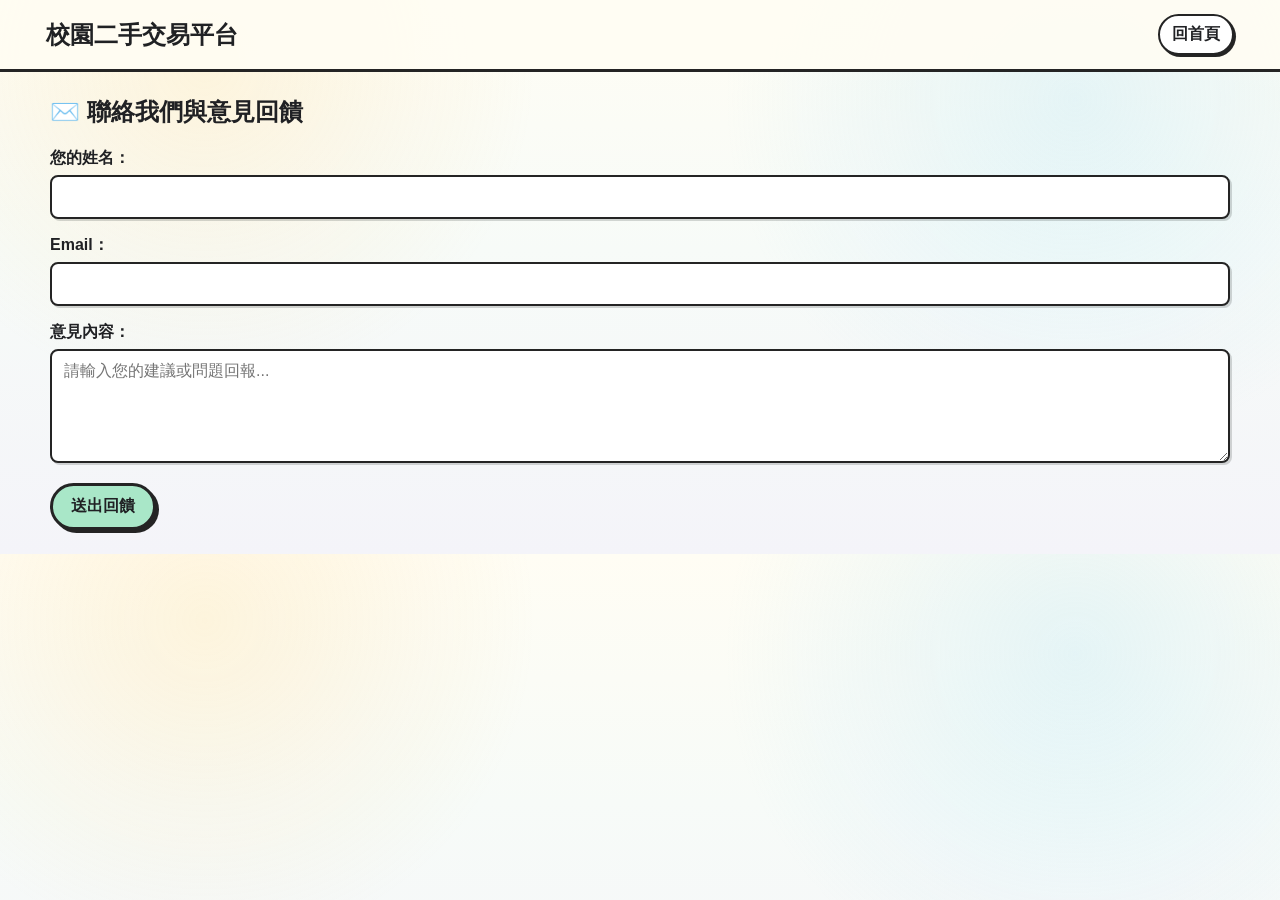
<file: templates/contact.html>
<!DOCTYPE html>
<html lang="zh-TW">
<head>
    <meta charset="UTF-8">
    <title>聯絡我們 - 校園二手交易平台</title>
    <link rel="stylesheet" href="/static/style.css">
</head>
<body>
    <header>
        <h2>校園二手交易平台</h2>
        <nav><a href="/">回首頁</a></nav>
    </header>
    <div class="container">
        <h2>✉️ 聯絡我們與意見回饋</h2>
        <form action="/feedback" method="POST">
            <div class="form-group">
                <label>您的姓名：</label>
                <input type="text" name="name" required>
            </div>
            <div class="form-group">
                <label>Email：</label>
                <input type="email" name="email" required>
            </div>
            <div class="form-group">
                <label>意見內容：</label>
                <textarea name="message" rows="5" required placeholder="請輸入您的建議或問題回報..."></textarea>
            </div>
            <button type="submit">送出回饋</button>
        </form>
    </div>
</body>
</html>
</file>
<file: static/style.css>
/* Global */
:root {
    --ink: #202124;
    --muted: #667085;
    --line: #242424;
    --paper: #fffdf4;
    --mint: #a9e7c8;
    --sky: #a8dff7;
    --sun: #ffd27a;
    --coral: #ff9868;
    --green: #49a06d;
    --blue: #4c9fcf;
    --shadow: 0 14px 32px rgba(32, 33, 36, 0.12);
}

* {
    box-sizing: border-box;
}

body {
    margin: 0;
    color: var(--ink);
    background:
        radial-gradient(circle at 16% 12%, rgba(255, 210, 122, 0.2), transparent 28%),
        radial-gradient(circle at 84% 18%, rgba(168, 223, 247, 0.28), transparent 30%),
        linear-gradient(180deg, #fffdf4 0%, #f7fbf8 45%, #f4f4f9 100%);
    font-family: "Microsoft JhengHei", "Noto Sans TC", Arial, sans-serif;
}

a {
    color: inherit;
}

img {
    max-width: 100%;
}

.site-header {
    position: sticky;
    top: 0;
    z-index: 20;
    display: flex;
    align-items: center;
    justify-content: space-between;
    gap: 18px;
    padding: 14px clamp(16px, 4vw, 46px);
    background: rgba(255, 253, 244, 0.9);
    border-bottom: 3px solid var(--line);
    backdrop-filter: blur(12px);
}

body > header:not(.site-header) {
    display: flex;
    align-items: center;
    justify-content: space-between;
    gap: 16px;
    padding: 14px clamp(16px, 4vw, 46px);
    background: rgba(255, 253, 244, 0.92);
    border-bottom: 3px solid var(--line);
}

body > header:not(.site-header) h2 {
    margin: 0;
}

body > header:not(.site-header) nav {
    display: flex;
    align-items: center;
    gap: 10px;
    flex-wrap: wrap;
}

body > header:not(.site-header) a {
    display: inline-flex;
    align-items: center;
    min-height: 38px;
    padding: 8px 12px;
    border: 2px solid var(--line);
    border-radius: 999px;
    background: #fff;
    color: var(--ink) !important;
    text-decoration: none;
    font-weight: 900;
    box-shadow: 2px 2px 0 var(--line);
}

.brand {
    display: inline-flex;
    align-items: center;
    gap: 10px;
    color: var(--ink);
    text-decoration: none;
    font-size: 1.15rem;
    font-weight: 900;
    white-space: nowrap;
}

.brand-mark {
    display: grid;
    place-items: center;
    width: 42px;
    height: 42px;
    border: 3px solid var(--line);
    border-radius: 50%;
    background: var(--mint);
    box-shadow: 3px 3px 0 var(--line);
}

.main-nav,
.user-nav,
.nav-actions {
    display: flex;
    align-items: center;
    gap: 10px;
    flex-wrap: wrap;
}

.main-nav a,
.user-nav a,
.nav-pill,
.icon-button {
    display: inline-flex;
    align-items: center;
    justify-content: center;
    min-height: 40px;
    border: 2px solid var(--line);
    border-radius: 999px;
    color: var(--ink);
    background: #fff;
    text-decoration: none;
    font-weight: 800;
    box-shadow: 2px 2px 0 var(--line);
    transition: transform 0.16s ease, box-shadow 0.16s ease, background 0.16s ease;
}

.main-nav a,
.user-nav a,
.nav-pill {
    padding: 8px 14px;
}

.main-nav a:hover,
.user-nav a:hover,
.nav-pill:hover,
.icon-button:hover,
.product-card:hover {
    transform: translateY(-2px);
    box-shadow: 4px 5px 0 var(--line);
}

.nav-pill.primary {
    background: var(--coral);
}

.nav-pill.barter {
    background: var(--sun);
}

.avatar-pill {
    display: inline-flex !important;
    align-items: center;
    justify-content: center;
    width: 40px !important;
    height: 40px !important;
    padding: 0 !important;
    border: 2px solid var(--line) !important;
    border-radius: 50% !important;
    overflow: hidden !important;
    box-shadow: 2px 2px 0 var(--line) !important;
    background: #fff !important;
    flex-shrink: 0 !important;
    transition: transform 0.16s ease, box-shadow 0.16s ease, background 0.16s ease !important;
}

.avatar-pill:hover,
.avatar-pill.active {
    transform: translateY(-2px) !important;
    box-shadow: 3px 3px 0 var(--line) !important;
    background: var(--mint) !important;
}

.avatar-pill img {
    width: 100% !important;
    height: 100% !important;
    object-fit: cover !important;
}

.icon-button {
    position: relative;
    width: 44px;
    padding: 0;
    cursor: pointer;
}

.icon-button img {
    width: 28px;
    height: 28px;
    object-fit: contain;
}

.badge-count {
    position: absolute;
    top: -8px;
    right: -8px;
    min-width: 21px;
    height: 21px;
    padding: 0 6px;
    display: grid;
    place-items: center;
    border: 2px solid var(--line);
    border-radius: 999px;
    background: var(--coral);
    color: var(--ink);
    font-size: 0.78rem;
    font-weight: 900;
}

.page-shell {
    width: min(1180px, calc(100% - 32px));
    margin: 0 auto;
}

.hero-section {
    position: relative;
    display: grid;
    grid-template-columns: minmax(0, 1.15fr) minmax(260px, 0.85fr);
    gap: clamp(26px, 5vw, 58px);
    align-items: center;
    min-height: 510px;
    padding: clamp(34px, 6vw, 74px) 0 38px;
}

.hero-copy h1 {
    max-width: 760px;
    margin: 0;
    font-size: clamp(2.3rem, 7vw, 5.25rem);
    line-height: 1.02;
    letter-spacing: 0;
}

.hero-copy p {
    max-width: 620px;
    margin: 20px 0 0;
    color: #3d4a43;
    font-size: 1.14rem;
    line-height: 1.8;
}

.hero-actions {
    display: flex;
    gap: 12px;
    flex-wrap: wrap;
    margin-top: 28px;
}

.button,
button,
.contact-btn {
    display: inline-flex;
    align-items: center;
    justify-content: center;
    gap: 8px;
    min-height: 44px;
    padding: 10px 18px;
    border: 3px solid var(--line);
    border-radius: 999px;
    background: var(--mint);
    color: var(--ink);
    cursor: pointer;
    font: inherit;
    font-weight: 900;
    text-decoration: none;
    box-shadow: 3px 3px 0 var(--line);
    transition: transform 0.16s ease, box-shadow 0.16s ease, background 0.16s ease;
}

.button:hover,
button:hover,
.contact-btn:hover {
    background: var(--sky);
    transform: translateY(-2px);
    box-shadow: 5px 6px 0 var(--line);
}

.button.secondary {
    background: #fff;
}

.hero-art {
    position: relative;
    min-height: 420px;
}

.sticker-card {
    position: absolute;
    display: grid;
    place-items: center;
    border: 3px solid var(--line);
    border-radius: 50%;
    background: #fff;
    box-shadow: 8px 10px 0 var(--line);
}

.sticker-card img {
    width: 78%;
    height: 78%;
    object-fit: contain;
}

.sticker-card.books {
    width: 235px;
    height: 235px;
    left: 8%;
    top: 4%;
    background: var(--mint);
}

.sticker-card.cart {
    width: 170px;
    height: 170px;
    right: 2%;
    top: 28%;
    background: var(--sun);
}

.sticker-card.chat {
    width: 145px;
    height: 145px;
    left: 2%;
    bottom: 10%;
    background: var(--sky);
}

.hero-note {
    position: absolute;
    right: 12%;
    bottom: 2%;
    width: min(280px, 72%);
    padding: 18px;
    border: 3px solid var(--line);
    border-radius: 8px;
    background: #fff;
    box-shadow: 5px 6px 0 var(--line);
    font-weight: 800;
    line-height: 1.5;
}

.quick-dock,
.search-panel,
.section-band,
.market-panel,
.category-toolbar,
.empty-state {
    border: 3px solid var(--line);
    border-radius: 8px;
    background: rgba(255, 255, 255, 0.9);
    box-shadow: var(--shadow);
}

.quick-dock {
    display: grid;
    grid-template-columns: repeat(8, minmax(86px, 1fr));
    gap: 10px;
    padding: 16px;
    margin-bottom: 18px;
}

.dock-item {
    display: grid;
    gap: 6px;
    justify-items: center;
    padding: 10px 6px;
    /* --- 修改下方這三行，統一邊框、背景與陰影 --- */
    border: 2px solid var(--line);
    border-radius: 8px;
    background: #fff;
    box-shadow: 3px 3px 0 var(--line);
    /* ---------------------------------------- */
    color: var(--ink);
    font-size: 0.92rem;
    font-weight: 900;
    text-decoration: none;
    cursor: pointer;
    transition: transform 0.16s ease, box-shadow 0.16s ease; /* 加上過渡動畫讓點擊更順暢 */
}

.dock-item:hover {
    background: #fff9e8;
    /* --- 加上 hover 時的浮動效果 --- */
    transform: translateY(-2px);
    box-shadow: 4px 5px 0 var(--line);
}

.dock-item img {
    width: 48px;
    height: 48px;
    object-fit: contain;
}

.search-panel {
    padding: 18px;
    margin-bottom: 26px;
}

.search-form {
    display: grid;
    grid-template-columns: minmax(210px, 2fr) minmax(150px, 1fr) repeat(2, minmax(110px, 0.75fr)) auto;
    gap: 10px;
}

input,
select,
textarea {
    width: 100%;
    min-height: 44px;
    padding: 10px 12px;
    border: 2px solid var(--line);
    border-radius: 8px;
    background: #fff;
    color: var(--ink);
    font: inherit;
    box-shadow: 2px 2px 0 rgba(32, 33, 36, 0.18);
}

input[type="checkbox"] {
    width: auto;
    min-height: auto;
    box-shadow: none;
}

textarea {
    min-height: 110px;
}

.chip-row,
.filter-row,
.section-heading,
.card-actions,
.mini-tabs {
    display: flex;
    align-items: center;
    gap: 10px;
    flex-wrap: wrap;
}

.chip-row {
    margin-top: 14px;
}

.chip,
.tag-badge,
.status-pill {
    display: inline-flex;
    align-items: center;
    gap: 6px;
    min-height: 30px;
    padding: 5px 10px;
    border: 2px solid var(--line);
    border-radius: 999px;
    background: #fff;
    color: var(--ink);
    font-size: 0.86rem;
    font-weight: 800;
    text-decoration: none;
}

.chip {
    cursor: pointer;
}

.chip.active,
.chip:hover {
    background: var(--sun);
}

.section-heading {
    justify-content: space-between;
    margin: 32px 0 14px;
}

.section-heading h2 {
    margin: 0;
    font-size: clamp(1.45rem, 3vw, 2.1rem);
}

/* 分類橫向滾動軌道 */
.category-track {
    display: flex;
    flex-wrap: nowrap;              /* 強制橫排，不換行 */
    gap: 14px;
    overflow-x: auto;               /* 橫向滾動 */
    scroll-behavior: smooth;
    -webkit-overflow-scrolling: touch;
    padding: 6px 4px 14px;
    cursor: grab;
    user-select: none;
    scrollbar-width: none;          /* Firefox 隱藏 scrollbar */
    -ms-overflow-style: none;       /* IE 隱藏 scrollbar */
    margin-bottom: 4px;
}

.category-track::-webkit-scrollbar {
    display: none;                  /* Chrome 隱藏 scrollbar */
}

.category-track.is-dragging {
    cursor: grabbing;
    scroll-behavior: auto;
}

.category-tile {
    display: grid;
    gap: 8px;
    justify-items: center;
    flex: 0 0 auto;
    width: 120px;
    padding: 14px 10px 12px;
    border: 3px solid var(--line);
    border-radius: 8px;
    background: #fff;
    color: var(--ink);
    text-align: center;
    text-decoration: none;
    font-weight: 900;
    box-shadow: 3px 4px 0 var(--line);
    transition: transform 0.16s ease, box-shadow 0.16s ease, background 0.16s ease;
}

.category-tile:hover {
    transform: translateY(-3px) rotate(-1deg);
    box-shadow: 6px 7px 0 var(--line);
    background: #fffbe8;
}

.category-tile img {
    width: 72px;
    height: 72px;
    object-fit: contain;
    pointer-events: none;
}

/* emoji 分類（沒有圖片的） */
.cat-emoji-icon {
    display: flex;
    align-items: center;
    justify-content: center;
    width: 72px;
    height: 72px;
    font-size: 2.6rem;
    line-height: 1;
}

.market-layout {
    display: grid;
    grid-template-columns: minmax(0, 1fr) 310px;
    gap: 18px;
    align-items: start;
}

.container {
    width: min(1180px, calc(100% - 32px));
    margin: 24px auto;
}

.product-grid {
    display: grid;
    grid-template-columns: repeat(auto-fill, minmax(230px, 1fr));
    gap: 18px;
}

.product-card {
    display: flex;
    flex-direction: column;
    min-height: 100%;
    border: 3px solid var(--line);
    border-radius: 8px;
    overflow: hidden;
    background: #fff;
    box-shadow: 3px 4px 0 var(--line);
    transition: transform 0.16s ease, box-shadow 0.16s ease;
}

.product-image {
    position: relative;
    aspect-ratio: 4 / 3;
    overflow: hidden;
    background: #f7f7f7;
}

.product-image img {
    width: 100%;
    height: 100%;
    object-fit: cover;
    display: block;
}

.product-image .no-image {
    display: grid;
    place-items: center;
    height: 100%;
    color: var(--muted);
    font-weight: 900;
}

.product-body {
    display: flex;
    flex-direction: column;
    gap: 10px;
    flex: 1;
    padding: 14px;
}

.product-card h3 {
    margin: 0;
    color: var(--ink);
    font-size: 1.05rem;
    line-height: 1.35;
}

.price {
    margin: 0;
    color: #c84f36;
    font-size: 1.22rem;
    font-weight: 950;
}

.tag-list {
    display: flex;
    gap: 6px;
    flex-wrap: wrap;
    min-height: 32px;
}

.card-actions {
    margin-top: auto;
}

.card-actions .button,
.card-actions button {
    flex: 1 1 120px;
    min-height: 40px;
    padding: 8px 10px;
    font-size: 0.92rem;
}

.tiny-button {
    width: 42px;
    min-width: 42px;
    padding: 0;
    background: #fff;
}

.market-panel {
    position: sticky;
    top: 92px;
    padding: 16px;
}

.market-panel h3 {
    margin: 0 0 12px;
}

.status-list,
.cart-list,
.chat-log {
    display: grid;
    gap: 10px;
}

.status-item,
.cart-item,
.chat-bubble {
    padding: 10px;
    border: 2px solid var(--line);
    border-radius: 8px;
    background: #fff;
    font-size: 0.92rem;
    line-height: 1.5;
}

.cart-item {
    display: flex;
    align-items: center;
    justify-content: space-between;
    gap: 10px;
}

.remove-cart-button {
    min-height: 32px;
    padding: 5px 10px;
    border-width: 2px;
    background: #fff;
    font-size: 0.86rem;
    box-shadow: 2px 2px 0 var(--line);
    flex: 0 0 auto;
}

.chat-bubble.me {
    background: var(--mint);
}

.mini-tabs {
    margin-bottom: 12px;
}

.tab-button {
    min-height: 34px;
    padding: 6px 10px;
    border-width: 2px;
    box-shadow: 2px 2px 0 var(--line);
    font-size: 0.85rem;
}

.tab-button.active {
    background: var(--sun);
}

.drawer {
    position: fixed;
    right: 18px;
    bottom: 18px;
    z-index: 30;
    width: min(380px, calc(100% - 36px));
    max-height: min(560px, calc(100vh - 36px));
    overflow: auto;
    padding: 18px;
    border: 3px solid var(--line);
    border-radius: 8px;
    background: #fff;
    box-shadow: 8px 10px 0 var(--line);
}

.drawer[hidden],
.toast[hidden] {
    display: none;
}

.drawer-head {
    display: flex;
    justify-content: space-between;
    align-items: center;
    gap: 10px;
    margin-bottom: 14px;
}

.drawer-head h3 {
    margin: 0;
}

.toast {
    position: fixed;
    left: 50%;
    bottom: 24px;
    z-index: 40;
    transform: translateX(-50%);
    padding: 12px 18px;
    border: 3px solid var(--line);
    border-radius: 999px;
    background: var(--sun);
    box-shadow: 4px 5px 0 var(--line);
    font-weight: 900;
}

.section-band {
    display: grid;
    grid-template-columns: 180px minmax(0, 1fr);
    gap: 22px;
    align-items: center;
    padding: 22px;
    margin-top: 34px;
}

.section-band img {
    width: 160px;
    margin: auto;
}

.help-grid {
    display: grid;
    grid-template-columns: repeat(3, minmax(0, 1fr));
    gap: 18px;
    margin-top: 20px;
}

.help-card {
    padding: 18px;
    border: 3px solid var(--line);
    border-radius: 8px;
    background: #fff;
    box-shadow: 3px 4px 0 var(--line);
}

.help-card h3 {
    margin: 0 0 8px;
}

.help-card p {
    margin: 0;
    color: var(--muted);
    line-height: 1.7;
}

.section-band h3 {
    margin: 0 0 8px;
    font-size: 1.45rem;
}

.section-band p {
    margin: 0;
    color: var(--muted);
    line-height: 1.75;
}

.form-group {
    margin-bottom: 16px;
}

.form-group label {
    display: block;
    margin-bottom: 6px;
    font-weight: 900;
}

.category-toolbar {
    padding: 16px;
    margin-bottom: 18px;
}

.empty-state {
    grid-column: 1 / -1;
    padding: 54px 24px;
    text-align: center;
    color: var(--muted);
    font-weight: 800;
}

footer {
    margin-top: 56px;
    padding: 34px 20px;
    border-top: 3px solid var(--line);
    background: #202124;
    color: #f8f5e9;
    text-align: center;
}

footer a {
    color: #f8f5e9;
    font-weight: 900;
}

@media (max-width: 980px) {
    .site-header {
        align-items: flex-start;
        flex-direction: column;
    }

    .hero-section,
    .market-layout {
        grid-template-columns: 1fr;
    }

    .hero-art {
        min-height: 320px;
    }

    .search-form {
        grid-template-columns: 1fr 1fr;
    }

    .search-form button {
        grid-column: 1 / -1;
    }

    .quick-dock {
        grid-template-columns: repeat(4, minmax(78px, 1fr));
    }

    /* category-track 使用 flex 橫向滾動，不需要媒體查詢覆寫 */

    .market-panel {
        position: static;
    }
}

@media (max-width: 620px) {
    .main-nav,
    .user-nav {
        width: 100%;
    }

    .main-nav a,
    .user-nav a,
    .nav-pill {
        flex: 1 1 auto;
    }

    .hero-section {
        min-height: auto;
        padding-top: 28px;
    }

    .hero-art {
        display: none;
    }

    .quick-dock,
    .search-form,
    .section-band,
    .help-grid {
        grid-template-columns: 1fr 1fr;
    }

    .section-band {
        align-items: start;
    }

    .section-band img {
        width: 110px;
    }

    .product-grid {
        grid-template-columns: 1fr;
    }
}

@media (max-width: 720px) {
    .help-grid {
        grid-template-columns: 1fr;
    }
}
</file>
